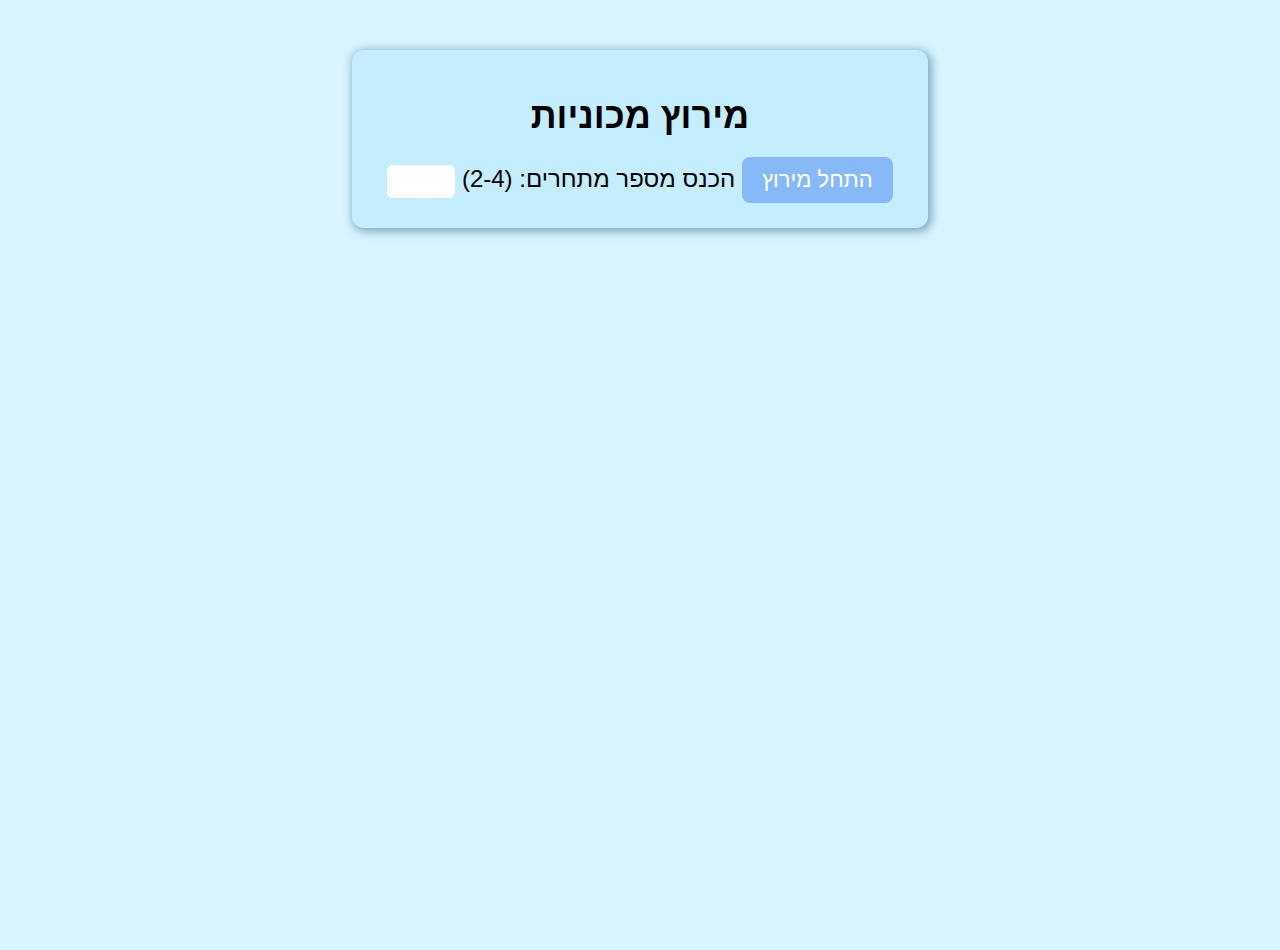
<file: CarsRace/index.html>
<!DOCTYPE html>
<html lang="en">
  <head>
    <meta charset="UTF-8" />
    <meta name="viewport" content="width=device-width, initial-scale=1.0" />
    <title>Document</title>
    <link rel="stylesheet" href="style.css" />
  </head>
  <body>
    <main><p id="demo"></p>
      <section dir="rtl" id="raceSetterWrapper">
        <div id="raceSetter">
          <h1>מירוץ מכוניות</h1>
          <button id="startRace">התחל מירוץ</button>
          <label for="carAmountInput"
            >הכנס מספר מתחרים: (2-4)
            <input
              type="number"
              name="carAmount"
              id="carAmountInput"
              min="2"
              max="4"
          /></label>
        </div>
      </section>
      <section id="carsTracks">
        <div id="tracks">
      </section>
      <section dir="rtl" id="raceResaults">
        <ul>
        </ul>
        <button id="resetRace">אפס מירוץ</button>
      </section>
    </main>
    <footer></footer>

    <script src="script.js"></script>
   

  </body>
</html>
</file>
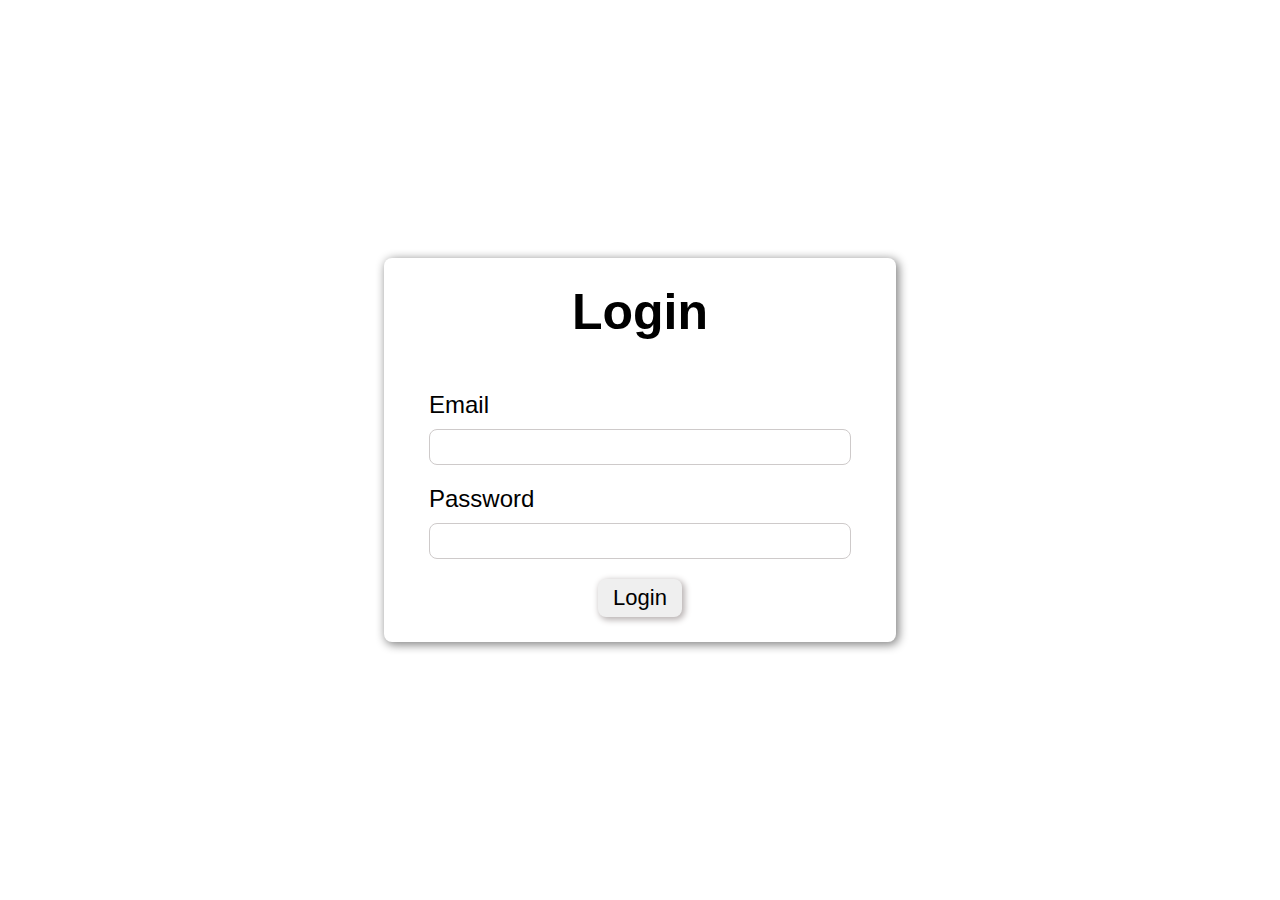
<file: ConditionalRendering/index.html>
<!DOCTYPE html>
<html lang="en">
  <head>
    <meta charset="UTF-8" />
    <meta name="viewport" content="width=device-width, initial-scale=1.0" />
    <title>Cards Site</title>
    <link rel="stylesheet" href="style.css" />
    <link rel="stylesheet" href="darkMode.css" />
  </head>
  <body>
    <header style="display: none">
      <nav class="navbar">
        <button id="changeModeBtn" class="button navBtn">change mode</button>
        <button id="logoutBtn" class="button navBtn">Logout</button>
      </nav>
    </header>
    <main id="loginPage" style="display: none">
      <div class="roundedBlock" id="loginBlock">
        <h1>Login</h1>
        <form action="#" id="loginForm">
          <div class="formField">
            <label for="email"> Email </label>
            <input type="email" id="email" required />
          </div>
          <div class="formField">
            <label for="password"> Password </label>
            <input type="password" id="password" required />
          </div>
          <button class="button" type="submit">Login</button>
        </form>
      </div>
    </main>
    <main id="homePage" style="display: none">
      <div class="roundedBlock" id="cardsDiv">
        <h2>Your Cards</h2>
        <div id="cardsList"></div>
      </div>
    </main>
    <section class="modalSection" id="errorModalSection">
      <div class="modalWrapper">
        <div class="modal" id="errorModal">
          <h1 class="modalTitle red">Error</h1>
          <p class="modalMsg">invalid user name or password</p>
        </div>
      </div>
    </section>
    <footer></footer>

    <script type="module" src="script.js"></script>
  </body>
</html>
</file>
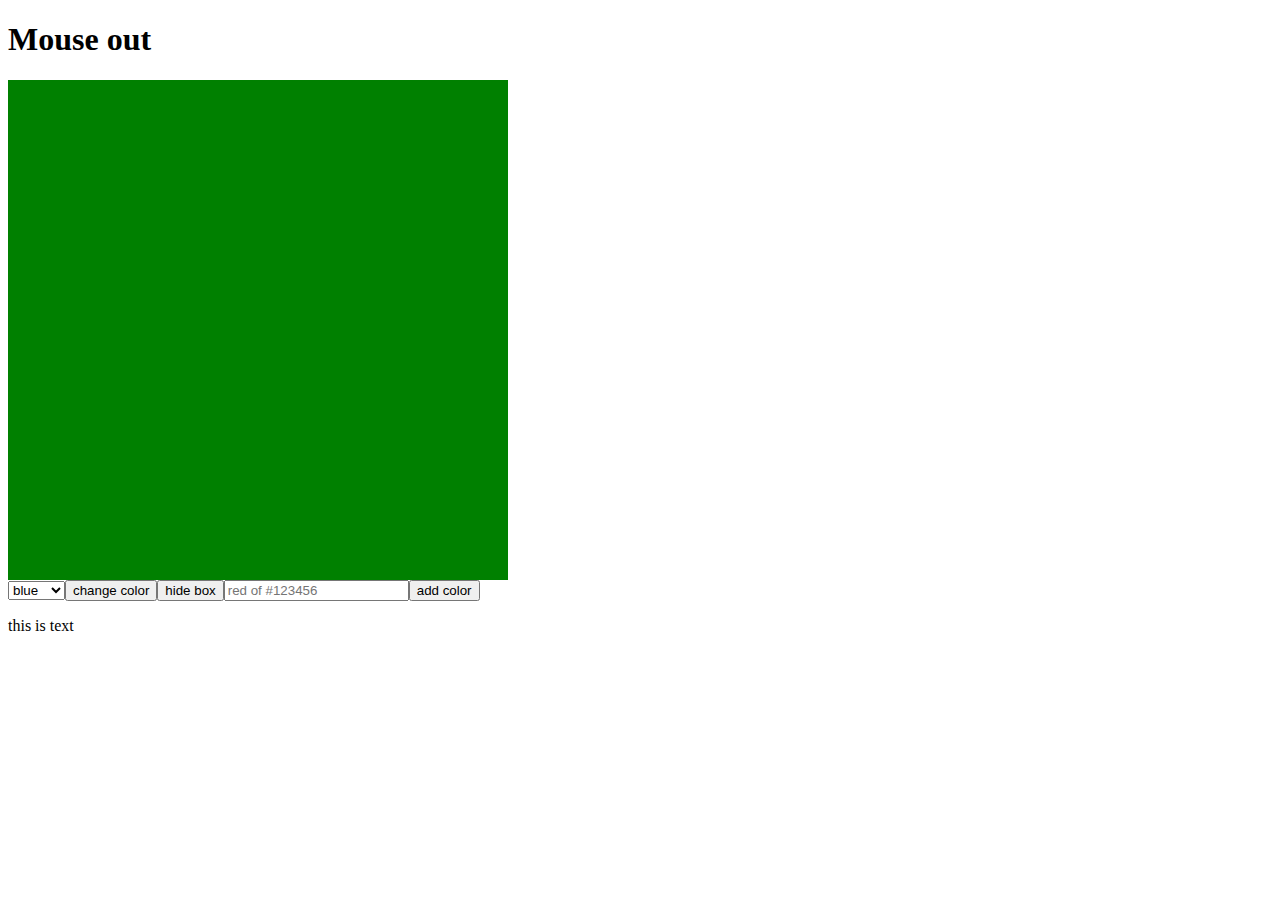
<file: domEx/index.html>
<!DOCTYPE html>
<html lang="en">
  <head>
    <meta charset="UTF-8" />
    <meta name="viewport" content="width=device-width, initial-scale=1.0" />
    <title>Document</title>
  </head>
  <body>
    <script src="script.js"></script>
  </body>
</html>
</file>
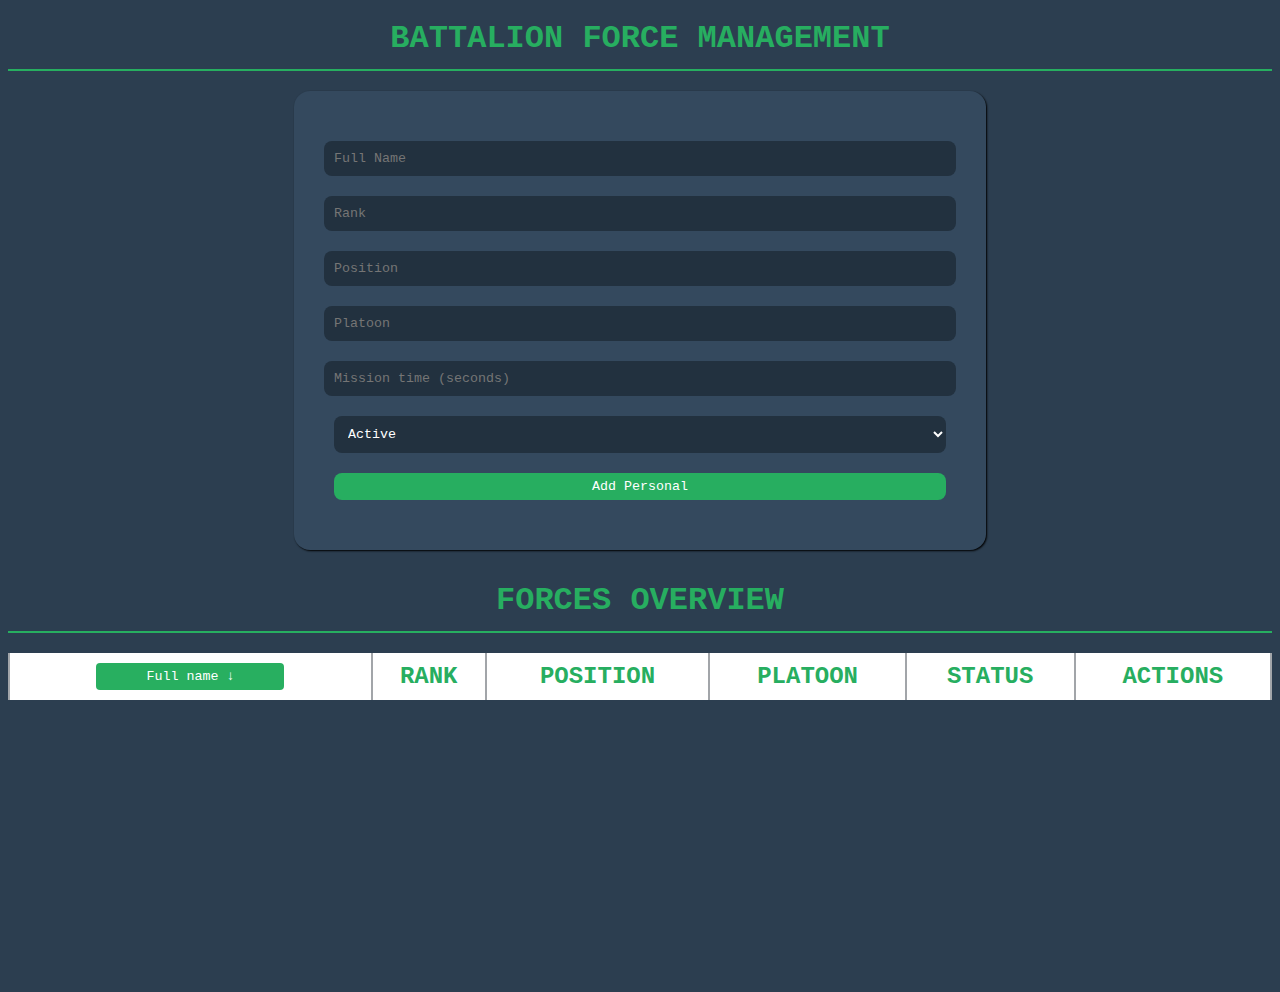
<file: exam_week2_part3/index.html>
<!DOCTYPE html>
<html lang="en">
  <head>
    <meta charset="UTF-8" />
    <meta name="viewport" content="width=device-width, initial-scale=1.0" />
    <title>battalion force management</title>
    <link rel="stylesheet" href="./style.css" />
  </head>
  <body>
    <header>
      <div class="headerTitle">
        <h1 id="headerTitle">BATTALION FORCE MANAGEMENT</h1>
      </div>
    </header>
    <main id="MainPage">
      <section class="flexCenter">
        <form id="addSoliderForm">
          <input type="text" name="fullName" placeholder="Full Name" required />
          <input type="text" name="rank" placeholder="Rank" required />
          <input type="text" name="position" placeholder="Position" required />
          <input type="text" name="platoon" placeholder="Platoon" required />
          <input
            type="number"
            name="missionTime"
            placeholder="Mission time (seconds)"
            required
          />

          <select
            class="mrl-1"
            name="status"
            id="soldiersStatusListAdd"
            required
          ></select>
          <button class="mrl-1" type="submit">Add Personal</button>
        </form>
      </section>
      <section>
        <div class="headerTitle">
          <h1>FORCES OVERVIEW</h1>
        </div>
        <table id="soldiersTable">
          <tr>
            <th><button id="fullnameSortBtn">Full name ↓</button></th>
            <th><h2>RANK</h2></th>
            <th><h2>POSITION</h2></th>
            <th><h2>PLATOON</h2></th>
            <th><h2>STATUS</h2></th>
            <th><h2>ACTIONS</h2></th>
          </tr>
        </table>
      </section>
    </main>
    <main id="EditPage">
      <section class="flexCenter">
        <form id="editSoliderForm">
          <input type="text" name="fullName" placeholder="Full Name" required />
          <input type="text" name="rank" placeholder="Rank" required />
          <input type="text" name="position" placeholder="Position" required />
          <input type="text" name="platoon" placeholder="Platoon" required />
          <input name="id" type="password" value="" style="display: none" />
          <select
            class="mrl-1"
            name="status"
            id="soldiersStatusListEdit"
            required
          ></select>
          <input
            type="number"
            name="missionTime"
            placeholder="Mission time (seconds)"
            required
          />
          <div class="flexCenterColumn">
            <button id="saveChangesBtn" type="submit">Save changes</button>
            <button id="cancelEditBtn">Cancel</button>
          </div>
        </form>
      </section>
    </main>
    <footer></footer>
    <script type="module" src="./script.js"></script>
  </body>
</html>
</file>
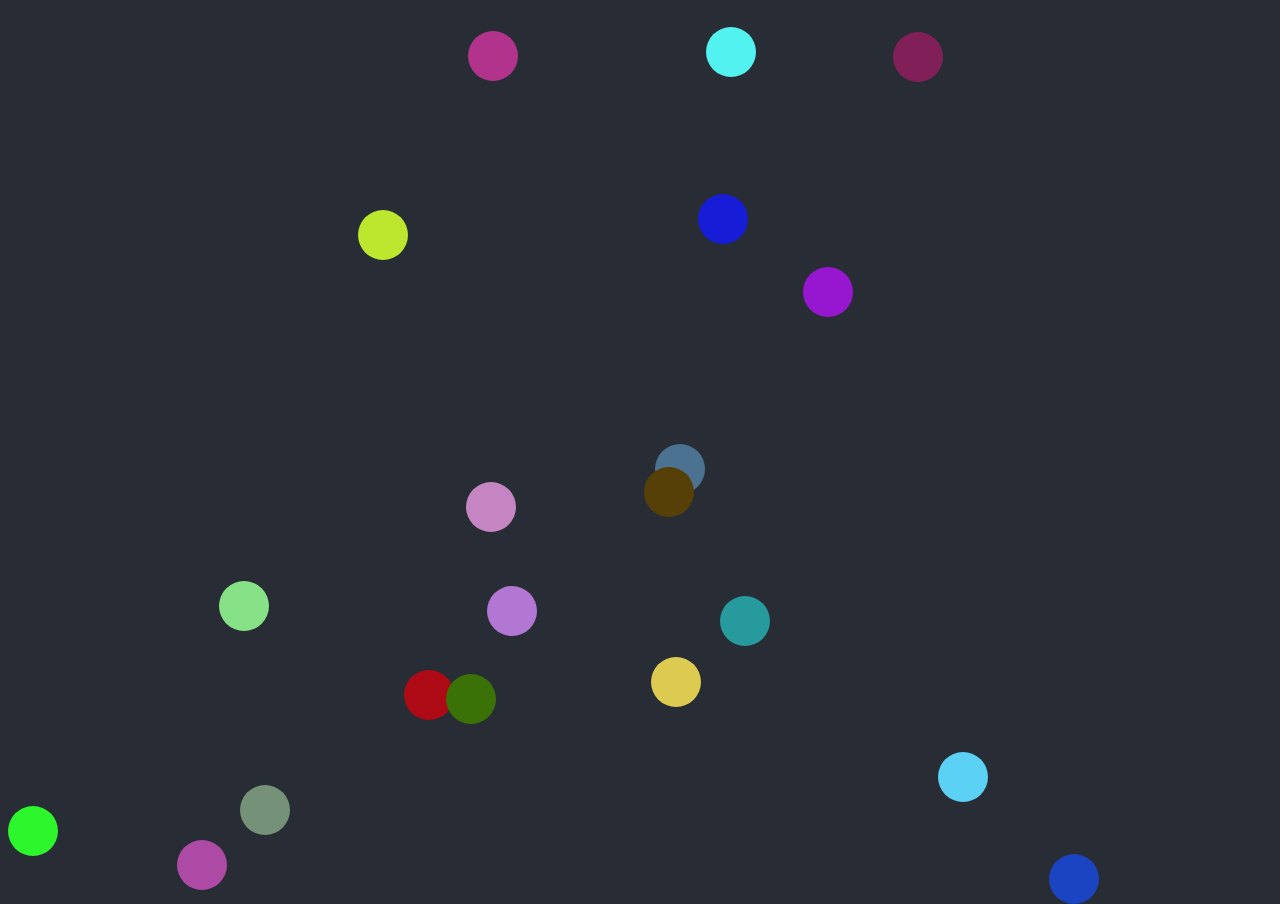
<file: gptbubbles/index.html>
<!DOCTYPE html>
<html lang="en">
  <head>
    <meta charset="UTF-8" />
    <meta name="viewport" content="width=device-width, initial-scale=1.0" />
    <title>Colored Bubbles</title>
    <link rel="stylesheet" href="style.css" />
  </head>
  <body>
    <div id="container"></div>
    <script src="script.js"></script>
  </body>
</html>
</file>
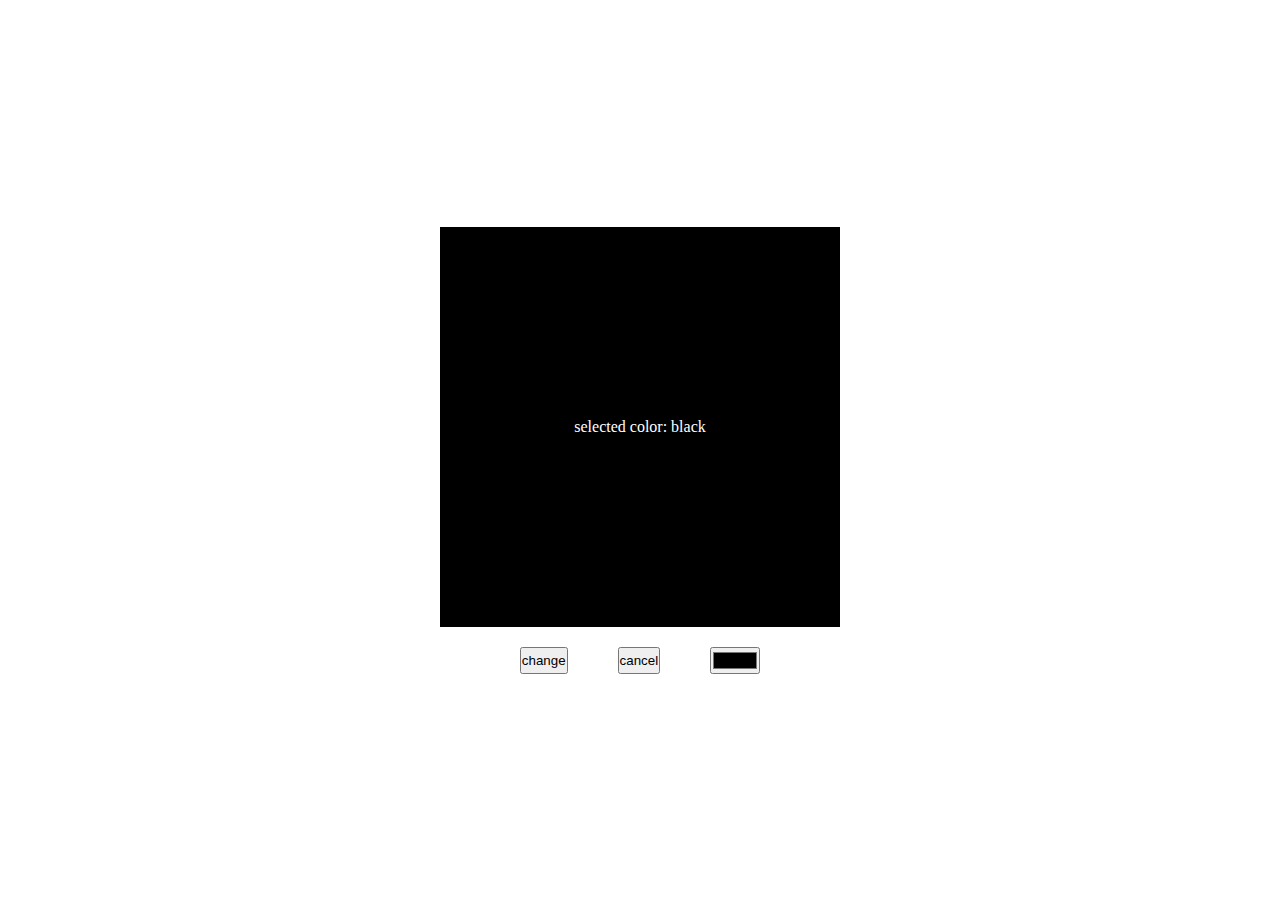
<file: StupidExercise/index.html>
<!DOCTYPE html>
<html lang="en">
  <head>
    <meta charset="UTF-8" />
    <meta name="viewport" content="width=device-width, initial-scale=1.0" />
    <title>Document</title>
    <link rel="stylesheet" href="style.css" />
  </head>
  <body>
    <div id="colorBox" class="colorBox">
      <p id="timerSeconds"></p>
      <p id="innerText">selected color: black</p>
    </div>
    <div class="buttons">
      <button id="changeColor">change</button>
      <button id="cancelChange">cancel</button>
      <input id="colorInput" type="color" />
    </div>

    <script src="script.js"></script>
  </body>
</html>
</file>
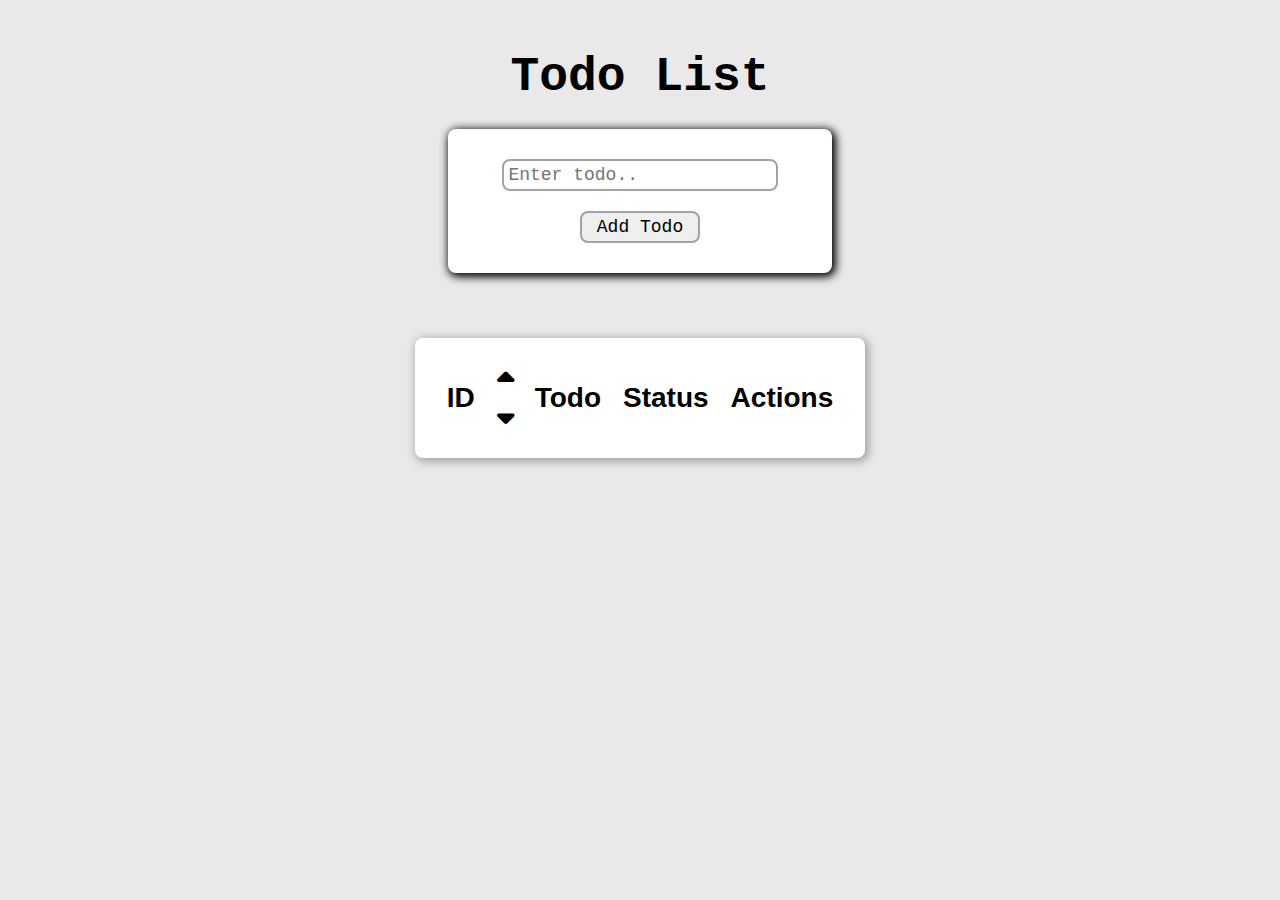
<file: TodoListEx/index.html>
<!DOCTYPE html>
<html lang="en">
  <head>
    <meta charset="UTF-8" />
    <meta name="viewport" content="width=device-width, initial-scale=1.0" />
    <title>Document</title>
    <link rel="stylesheet" href="style.css" />
    <link
      rel="stylesheet"
      href="https://cdnjs.cloudflare.com/ajax/libs/font-awesome/6.6.0/css/all.min.css"
    />
  </head>
  <body>
    <header></header>

    <main>
      <h1 id="Title">Todo List</h1>
      <div id="inputWrapper">
        <input id="todo-input" type="text" placeholder="Enter todo.." />
        <button id="addTodoBtn">Add Todo</button>
      </div>
      <div id="tableWrapper">
        <table>
          <tr>
            <th>ID</th>
            <th id="todo-header">
              <span id="sort-icons"
                ><i id="sort-up" class="fa-solid fa-sort-up"></i
                ><i id="sort-down" class="fa-solid fa-sort-down"></i
              ></span>
              Todo
            </th>
            <th>Status</th>
            <th>Actions</th>
          </tr>
        </table>
      </div>
    </main>

    <footer></footer>

    <script src="script.js"></script>
  </body>
</html>
</file>
<file: CarsRace/style.css>
* {
  margin: 0;
  padding: 0;
  box-sizing: border-box;
  font-family: Arial, Helvetica, sans-serif;
}

body {
  min-height: 100vh;
  height: 100vh;
  background-color: #a7e6ff70;
}

#raceSetterWrapper {
  /* border: 1px solid black; */
  display: flex;
  justify-content: center;
  margin-top: 50px;
}
#raceSetter {
  /* border: 1px solid black; */
  border-radius: 12px;
  box-shadow: 2px 2px 8px 2px #1b567173;
  padding: 25px 35px;
  background-color: #3abcf91f;
  font-size: 24px;
  h1 {
    font-size: 36px;
    margin: 20px;
  }
  button {
    font-size: 22px;
    padding: 10px 20px;
    border: none;
    color: white;
    border-radius: 8px;
    background-color: #3573ef6b;
    box-shadow: 1px 1px 8px 2px transparent;
  }
  button:hover {
    box-shadow: 1px 1px 8px 2px rgb(109, 160, 214);
    background-color: #050d9c71;
  }
  button:active {
    box-shadow: 1px 1px 8px 2px rgb(255, 255, 255);
  }
  input {
    border-radius: 6px;
    padding: 6px 10px;
    border: none;
    font-size: 18px;
  }
  text-align: center;
}
#carsTracks {
  margin: 80px;
  /* width: 100%; */
}
#tracks {
  width: 100%;
}
.track {
  height: 120px;
  width: 100%;
  border: 5px solid #0fabfff7;
  border-radius: 10px;
  position: relative;
  overflow: hidden;
  margin: 20px;
}

.finish-line {
  width: 10px;
  background-color: red;
  height: 100%;
  position: absolute;
  right: 20px;
  border: none;
  z-index: -1;
}

.car {
  width: 200px;
  height: 100px;
  background-repeat: no-repeat;
  background-size: contain;
  position: absolute;
  bottom: 0px;
}

#raceResaults {
  text-align: center;

  ul {
    margin-bottom: 40px;
    font-size: 30px;
  }

  button {
    font-size: 20px;
    padding: 10px 20px;
    border-radius: 8px;
    border: none;
    background-color: rgba(243, 229, 78, 0.508);
    color: black;
  }
  button:hover {
    background-color: rgb(243, 229, 78);
    box-shadow: 1px 1px 8px 2px rgb(170, 211, 255);
  }
  button:active {
    box-shadow: 1px 1px 8px 2px rgb(255, 255, 255);
  }
}

#resetRace {
  visibility: hidden;
}

#raceResaults ul li {
  margin: 20px;
}
</file>
<file: ConditionalRendering/style.css>
* {
  margin: 0;
  padding: 0;
  box-sizing: border-box;
  font-family: "Segoe UI", Tahoma, Geneva, Verdana, sans-serif;
}
body {
  min-height: 100vh;
  display: flex;
  width: 100%;
  height: 100vh; /*only in login page*/
  flex-direction: column;
  position: relative;
}

.mainLight {
  background-color: #ffffff;
}

main {
  height: 100%;
}

#loginPage {
  display: flex;
  justify-content: center;
  align-items: center;
}
.roundedBlock {
  border-radius: 8px;
  padding: 25px;
  text-align: center;
  box-shadow: 2px 2px 10px 1px rgb(134, 134, 134);
  > h1 {
    margin-bottom: 50px;
    font-size: 50px;
  }
}
.formField {
  margin: 20px;
  display: flex;
  flex-direction: column;
  justify-content: space-between;
  text-align: left;
  gap: 10px;
}

form * {
  font-size: 24px;
}

.formField > input {
  font-size: 22px;
  padding: 4px;
  border-radius: 8px;
  border: 1px solid rgb(206, 202, 202);
}

.formField > input:focus {
  outline: none;
  border: 2px solid rgba(105, 111, 106, 0.51);
}

#loginBlock {
  width: 40%;
}

.button {
  font-size: 22px;
  padding: 6px 15px;
  border-radius: 8px;
  border: none;
  box-shadow: 2px 2px 6px 1px rgb(184, 178, 178);
  &:active {
    box-shadow: 2px 2px 6px 1px transparent;
  }
}

header {
  height: 75px;
  width: 100%;
}
.navbar {
  box-shadow: 0px 1px 6px 2px rgb(144 131 131);
  height: 100%;
  width: 100%;
  display: flex;
  justify-content: space-between;
  padding: 0 20px;
  align-items: center;
}

.navBtn {
  font-size: 18px;
  font-family: Arial, Helvetica, sans-serif;
  font-weight: bold;
  padding: 10px 20px;
  border: 2px solid black;
  border-radius: 8px;
  background-color: transparent;

  &:hover {
    border-color: transparent;
    color: white;
    background-color: rgba(193, 193, 193, 0.664);
  }
  &:active {
    border-color: black;
    color: black;
  }
}

#homePage {
  /*main*/
  display: flex;
  width: 100%;
  height: 100%;
  justify-content: center;
  align-items: center;
}

#cardsDiv {
  box-shadow: 2px 0px 8px 0px rgb(134, 134, 134);
  text-align: start;
  padding: 20px;
  max-width: 80%;
  max-height: 80%;
  margin-top: 100px;
  display: flex;
  flex-direction: column;
  align-items: center;
  justify-content: center;
  > h2 {
    font-size: 32px;
  }
}

#cardsList {
  width: 100%;
  height: 100%;
  display: flex;
  align-items: center;
  justify-content: center;
  flex-wrap: wrap;
  padding: 40px;
}

.card {
  width: 220px;
  height: 300px;
  border-radius: 12px;
  margin: 15px 15px;
  padding: 20px 15px;
  background-color: whitesmoke;
  display: flex;
  flex-direction: column;
  align-items: center;
  justify-content: center;
  text-align: center;
  box-shadow: 3px 2px 5px 0px rgb(144 131 131);
  transition: transform 0.2s;

  > img {
    width: 100%;
    margin: 15px 20px;
    border-radius: 3px;
    border: 1px rgba(172, 165, 165, 0.264) solid;
    border-style: inset;
  }
}

.card:hover {
  transform: scale(1.1);
  transition: transform 0.2s;
}

.modalSection {
  position: absolute;
  background-color: rgba(0, 0, 0, 0.462);
  width: 100%;
  height: 100%;
  display: none;
  justify-content: center;
  align-items: center;
}

.modal {
  background-color: white;
  border: 9px solid black;
  border-radius: 15px;
  padding: 10px 25px;
}

.modalTitle {
  font-size: 38px;
}

.modalMsg {
  font-size: 28px;
}
.red {
  color: red;
}
</file>
<file: ConditionalRendering/darkMode.css>
body.darkMode > header .navbar {
  background-color: rgb(86, 85, 85);
  box-shadow: 0px 2px 10px 1px rgb(255 255 255);
  color: white;
  > button {
    border-color: white;
    color: white;
  }
  :hover {
    border-color: black;
    color: black;
  }
}

body.darkMode {
  background-color: rgb(0, 0, 0);
}

body.darkMode #cardsDiv {
  box-shadow: 0px 0px 20px 2px rgb(255 255 255);
}

body.darkMode .card {
  background-color: #515151;
  color: white;
}
</file>
<file: exam_week2_part3/style.css>
* {
  margin: 0;
  padding: 0;
  font-family: monospace, Arial, Helvetica, sans-serif;
}
body {
  margin: 8px;
  min-height: 100vh;
  height: 100vh;
  background-color: #2c3e50;
}

.headerTitle {
  text-align: center;
  color: #27ae60;

  h1 {
    border: 0;
    padding: 12px;
    border-bottom: 2px solid #27ae60;
  }
}

main {
  width: 100%;
  height: 100%;
}

.flexCenter {
  width: 100%;
  display: flex;
  justify-content: center;
  margin: 20px 0;
}
form {
  width: 50%;
  background-color: #34495e;
  border-radius: 16px;
  box-shadow: 1px 1px 2px 0 black;
  display: flex;
  flex-direction: column;
  padding: 50px 30px;
  justify-content: space-between;
  gap: 20px;
  input,
  select,
  button {
    color: white;
    border: none;
    display: block;
    border-radius: 8px;
    padding: 10px;
    background-color: #22313f;
  }

  button[type="submit"] {
    background-color: #27ae60;
    padding: 6px;
  }
}

table {
  width: 100%;
  margin: 20px 0;
  border-collapse: collapse;
  border: none;

  td {
    border: 2px solid #a2a5a9;
    color: white;
    padding: 8px;
  }
  th {
    border: 2px solid #a2a5a9;
    background-color: white;
    padding: 10px 0;
    color: #27ae60;
    border-top: none;
    border-bottom: none;
  }
  button {
    color: white;
    border: none;
    border-radius: 4px;
    background-color: hsl(145, 63%, 42%);
    padding: 6px 50px;
  }
}

.buttonsWrapper {
  display: flex;
  flex-direction: column;
  padding: 20px;
  gap: 10px;
}

.mrl-1 {
  margin: 0 10px;
}

.flexCenterColumn {
  display: flex;
  flex-direction: column;
  gap: 10px;

  button {
    color: white;
    border: none;
    border-radius: 4px;
    background-color: hsl(145, 63%, 42%);
    padding: 6px 50px;
  }
}
#cancelEditBtn {
  background-color: #e74c3c;
}
</file>
<file: gptbubbles/style.css>
body {
  margin: 0;
  overflow: hidden;
  background-color: #282c34;
}

#container {
  position: relative;
  width: 100vw;
  height: 100vh;
}

.bubble {
  position: absolute;
  border-radius: 50%;
  transition: background-color 0.3s;
}
</file>
<file: StupidExercise/style.css>
* {
  margin: 0;
  padding: 0;
  box-sizing: border-box;
}

body {
  min-height: 100vh;
  display: flex;
  flex-direction: column;
  justify-content: center;
  gap: 20px;
  align-items: center;
}

.colorBox {
  width: 400px;
  height: 400px;
  position: relative;
  background-color: black;
  text-align: center;
  display: flex;
  justify-content: center;
  align-items: center;
  p {
    color: white;
  }
}
.buttons {
  display: flex;
  justify-content: space-around;
  gap: 50px;
}

#timerSeconds {
  position: absolute;
  top: 10px;
  right: 10px;
}
</file>
<file: TodoListEx/style.css>
* {
  margin: 0;
  padding: 0;
  box-sizing: border-box;
  font-family: Arial, Helvetica, sans-serif;
}

body {
  background-color: rgb(234, 232, 232);
}
main {
  text-align: center;
  margin-top: 50px;
}

#Title {
  margin: 15px 0 10px 0;
  font-size: 3rem;
  font-family: "Courier New", Courier, monospace;
}

#inputWrapper {
  background-color: white;
  box-shadow: 2px 2px 8px 2px black;
  padding: 20px;
  width: 30%;
  display: inline-block;
  margin: 15px;
  border-radius: 8px;
  > * {
    font-family: "Courier New", Courier, monospace;
  }
}

#inputWrapper > input {
  font-size: 18px;
  border: 2px solid #a2a2a2;
  border-radius: 8px;
  padding: 4px;
  margin: 10px;
  width: 80%;
}

#inputWrapper > button {
  font-size: 18px;
  border: 2px solid #a2a2a2;
  border-radius: 8px;
  padding: 4px 15px;
  margin: 10px;
  max-width: 60%;
  overflow: hidden;
}

#addTodoBtn:hover {
  background-color: #a2a2a2;
}

#tableWrapper {
  margin-top: 50px;
}

#sort-icons {
  display: flex;
  flex-direction: column;
}
#todo-header {
  display: flex;
  gap: 20px;
  align-items: center;
}
#tableWrapper > table {
  background-color: white;
  display: inline-block;
  padding: 20px;
  box-shadow: 2px 2px 8px 2px rgb(166, 166, 166);
  border-radius: 8px;
  max-width: 80%;
  overflow: auto;
}

th {
  font-size: 28px;
}

td {
  font-size: 22px;
  min-width: 100px;
  padding: 10px;
}

tr > * {
  padding: 10px;
}

td > button {
  margin: 0 15px;
  font-size: 18px;
  padding: 8px;
}

.fa-sort-up:hover,
.fa-sort-down:hover {
  color: rgb(127, 127, 127);
  cursor: pointer;
}

.actionBtn {
  margin: 5px;
  transition: border-radius 0.5s;
  background-color: rgba(254, 255, 255, 0.137);
}

.actionBtn:hover:enabled {
  background-color: rgba(15, 132, 161, 0.588);
  transition: background-color 0.5s;
  border-radius: 18px;
  transition: border-radius 0.5s;
}

.redHover:hover:enabled {
  transition: border-radius 0.5s;
  background-color: rgba(161, 15, 15, 0.588);
}

.greenHover:hover:enabled {
  transition: border-radius 0.5s;
  background-color: rgba(25, 161, 15, 0.588);
}
</file>
